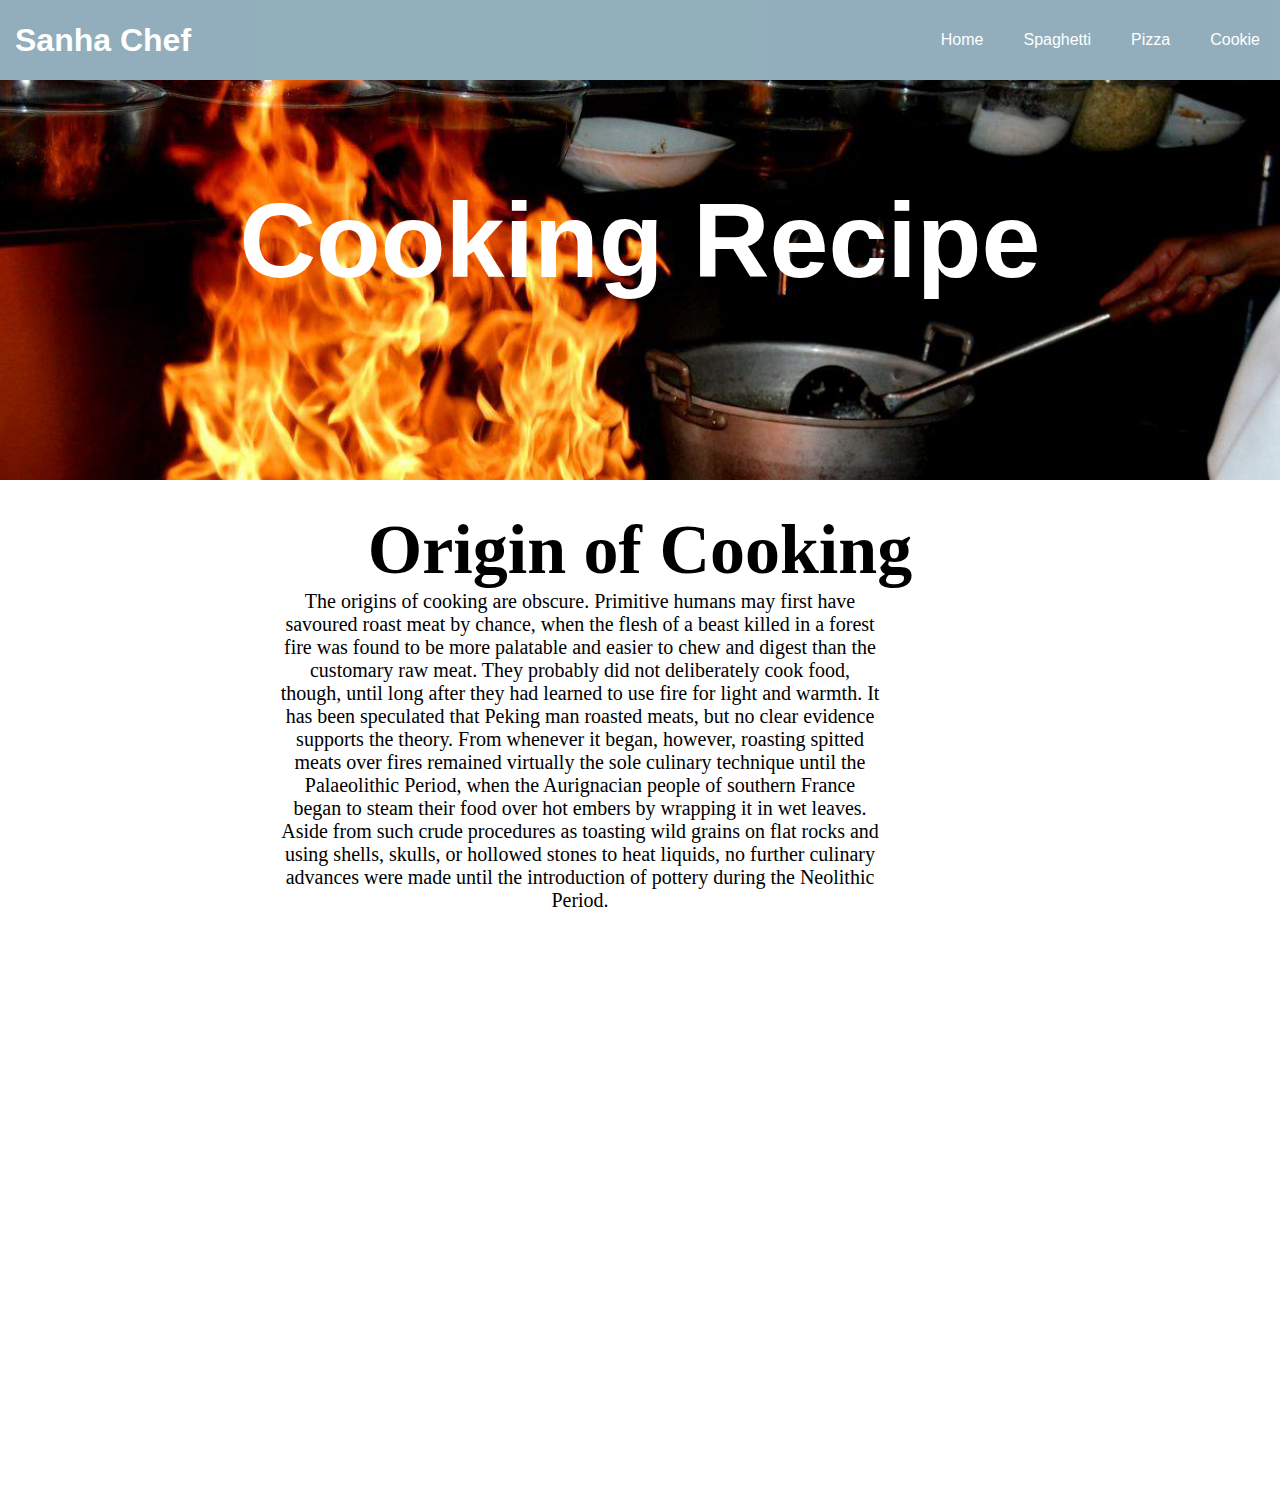
<file: index.html>
<!DOCTYPE HTML>

<html>
	<head>
		<title> SanHa Kim</title>
		<meta charset="utf-8" />
		<meta name="viewport" content="width =device-width, initial-scale=1"/>
		<link rel ="stylesheet" href ="assets/css/main.css" />
	</head>
	<body> 
	<div id ="mainDiv">


		<div id="navDiv">
			<ul>
				<h1>Sanha Chef</h1>
				<li><a href="Cookies.html">Cookie</a></li>
				<li><a href="Pizza.html">Pizza</a></li>
				<li><a href="Spaghetti.html">Spaghetti</a></li>
				<li><a href="index.html">Home</a></li>
			</ul>
		</div>
		<header id="header">
			<h1> Cooking Recipe</h1>

		</header>	
<!-- https://allthatcooking.com/history-of-cooking/-->
		<section id="firstpara">
			<h2>Origin of Cooking</h2>
			<p>The origins of cooking are obscure. Primitive humans may first have savoured roast meat by chance, when the flesh of a beast killed in a forest fire was found to be more palatable and easier to chew and digest than the customary raw meat. They probably did not deliberately cook food, though, until long after they had learned to use fire for light and warmth. It has been speculated that Peking man roasted meats, but no clear evidence supports the theory. From whenever it began, however, roasting spitted meats over fires remained virtually the sole culinary technique until the Palaeolithic Period, when the Aurignacian people of southern France began to steam their food over hot embers by wrapping it in wet leaves. Aside from such crude procedures as toasting wild grains on flat rocks and using shells, skulls, or hollowed stones to heat liquids, no further culinary advances were made until the introduction of pottery during the Neolithic Period.</p>
		</section>
	</div>


	</body>



</html>
</file>
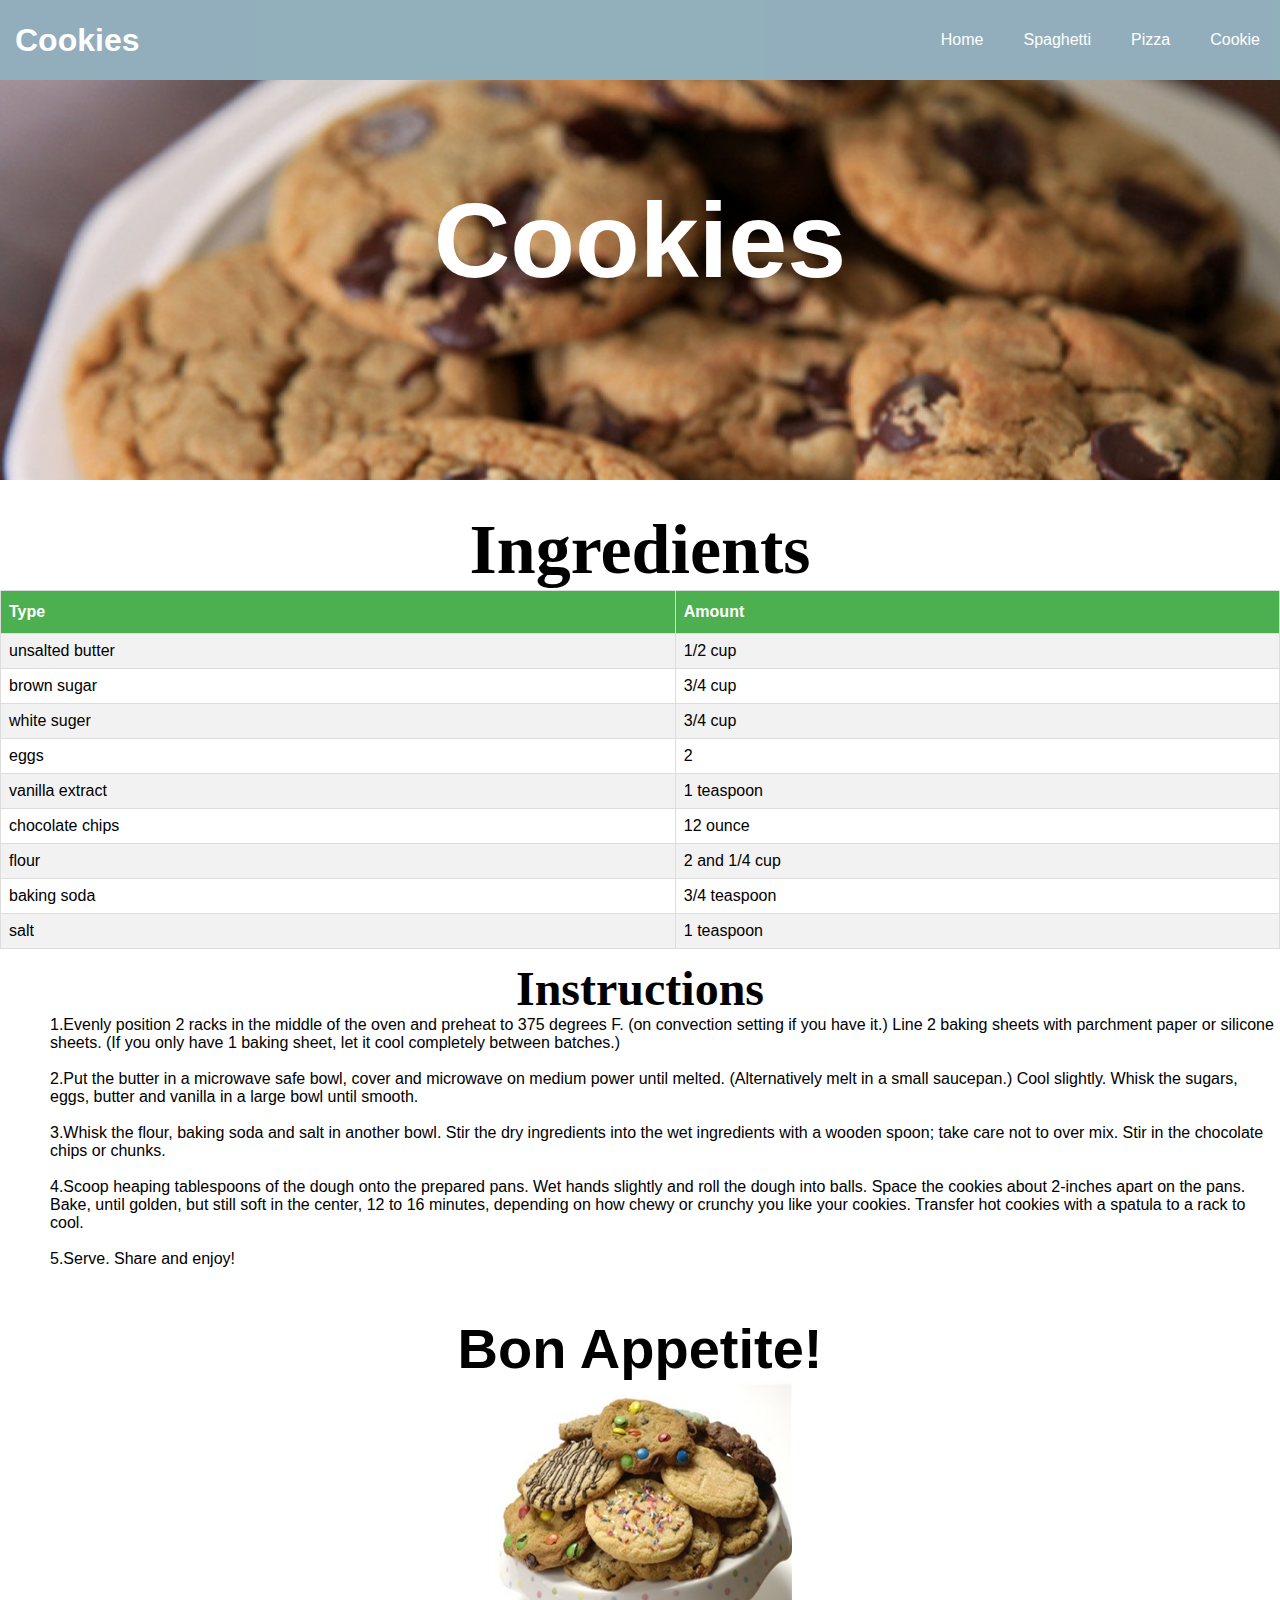
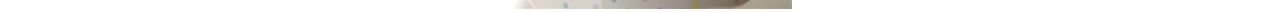
<file: Cookies.html>
<!DOCTYPE HTML>

<html>
	<head>
		<title> Cookies</title>
		<meta charset="utf-8" />
		<meta name="viewport" content="width =device-width, initial-scale=1"/>
		<link rel ="stylesheet" href ="assets/css/main.css" />
	</head>
	<body> 
	<div id ="mainDiv">


		<div id="navDiv">
			<ul>
				<h1>Cookies</h1>
				<li><a href="Cookies.html">Cookie</a></li>
				<li><a href="Pizza.html">Pizza</a></li>
				<li><a href="Spaghetti.html">Spaghetti</a></li>
				<li><a href="index.html">Home</a></li>
			</ul>
		</div>
		<header id="header4">
			<h1> Cookies</h1>

		</header>	

		<section id="secondpara">
			<h2>Ingredients</h2>
			<table id="ing">
			  <tr>
			    <th>Type</th>
			    <th>Amount</th>
			  </tr>
			  <tr>
			    <td>unsalted butter</td>
			    <td>1/2 cup</td>
			  </tr>
			  <tr>
			    <td>brown sugar</td>
			    <td>3/4 cup</td>
			  </tr>
			  <tr>
			    <td>white suger</td>
			    <td>3/4 cup</td>
			  </tr>
			  <tr>
			    <td>eggs</td>
			    <td>2</td>
			  </tr>
			  <tr>
			    <td>vanilla extract</td>
			    <td>1 teaspoon</td>
			  </tr>
			  <tr>
			    <td>chocolate chips</td>
			    <td>12 ounce</td>
			  </tr>
			  <tr>
			    <td>flour</td>
			    <td>2 and 1/4 cup</td>
			  </tr>
			  <tr>
			    <td>baking soda</td>
			    <td>3/4 teaspoon</td>
			  </tr>
			  <tr>
			    <td>salt</td>
			    <td>1 teaspoon</td>
			  </tr>
			</table>

		</section>

	<section id= "fourthpara">
		<h1>Instructions</h1>
<!--http://www.foodnetwork.com/recipes/food-network-kitchens/chocolate-chip-cookies-recipe4.html-->
		<p>1.Evenly position 2 racks in the middle of the oven and preheat to 375 degrees F. (on convection setting if you have it.) Line 2 baking sheets with parchment paper or silicone sheets. (If you only have 1 baking sheet, let it cool completely between batches.)</p>
		<p>&nbsp;</p>
		<p>2.Put the butter in a microwave safe bowl, cover and microwave on medium power until melted. (Alternatively melt in a small saucepan.) Cool slightly. Whisk the sugars, eggs, butter and vanilla in a large bowl until smooth.</p>
		<p>&nbsp;</p>
		<p>3.Whisk the flour, baking soda and salt in another bowl. Stir the dry ingredients into the wet ingredients with a wooden spoon; take care not to over mix. Stir in the chocolate chips or chunks.</p>
		<p>&nbsp;</p>
		<p>4.Scoop heaping tablespoons of the dough onto the prepared pans. Wet hands slightly and roll the dough into balls. Space the cookies about 2-inches apart on the pans. Bake, until golden, but still soft in the center, 12 to 16 minutes, depending on how chewy or crunchy you like your cookies. Transfer hot cookies with a spatula to a rack to cool.</p>
		<p>&nbsp;</p>
		<p>5.Serve. Share and enjoy!<p>
		<p>&nbsp;</p>
	</section>
	<section id="img" >
		<h1>Bon Appetite!</h1>
		<img src="images/ck.jpg" style= "width:304px; height:228px;">


	</section>

	</div>


	</body>



</html>
</file>
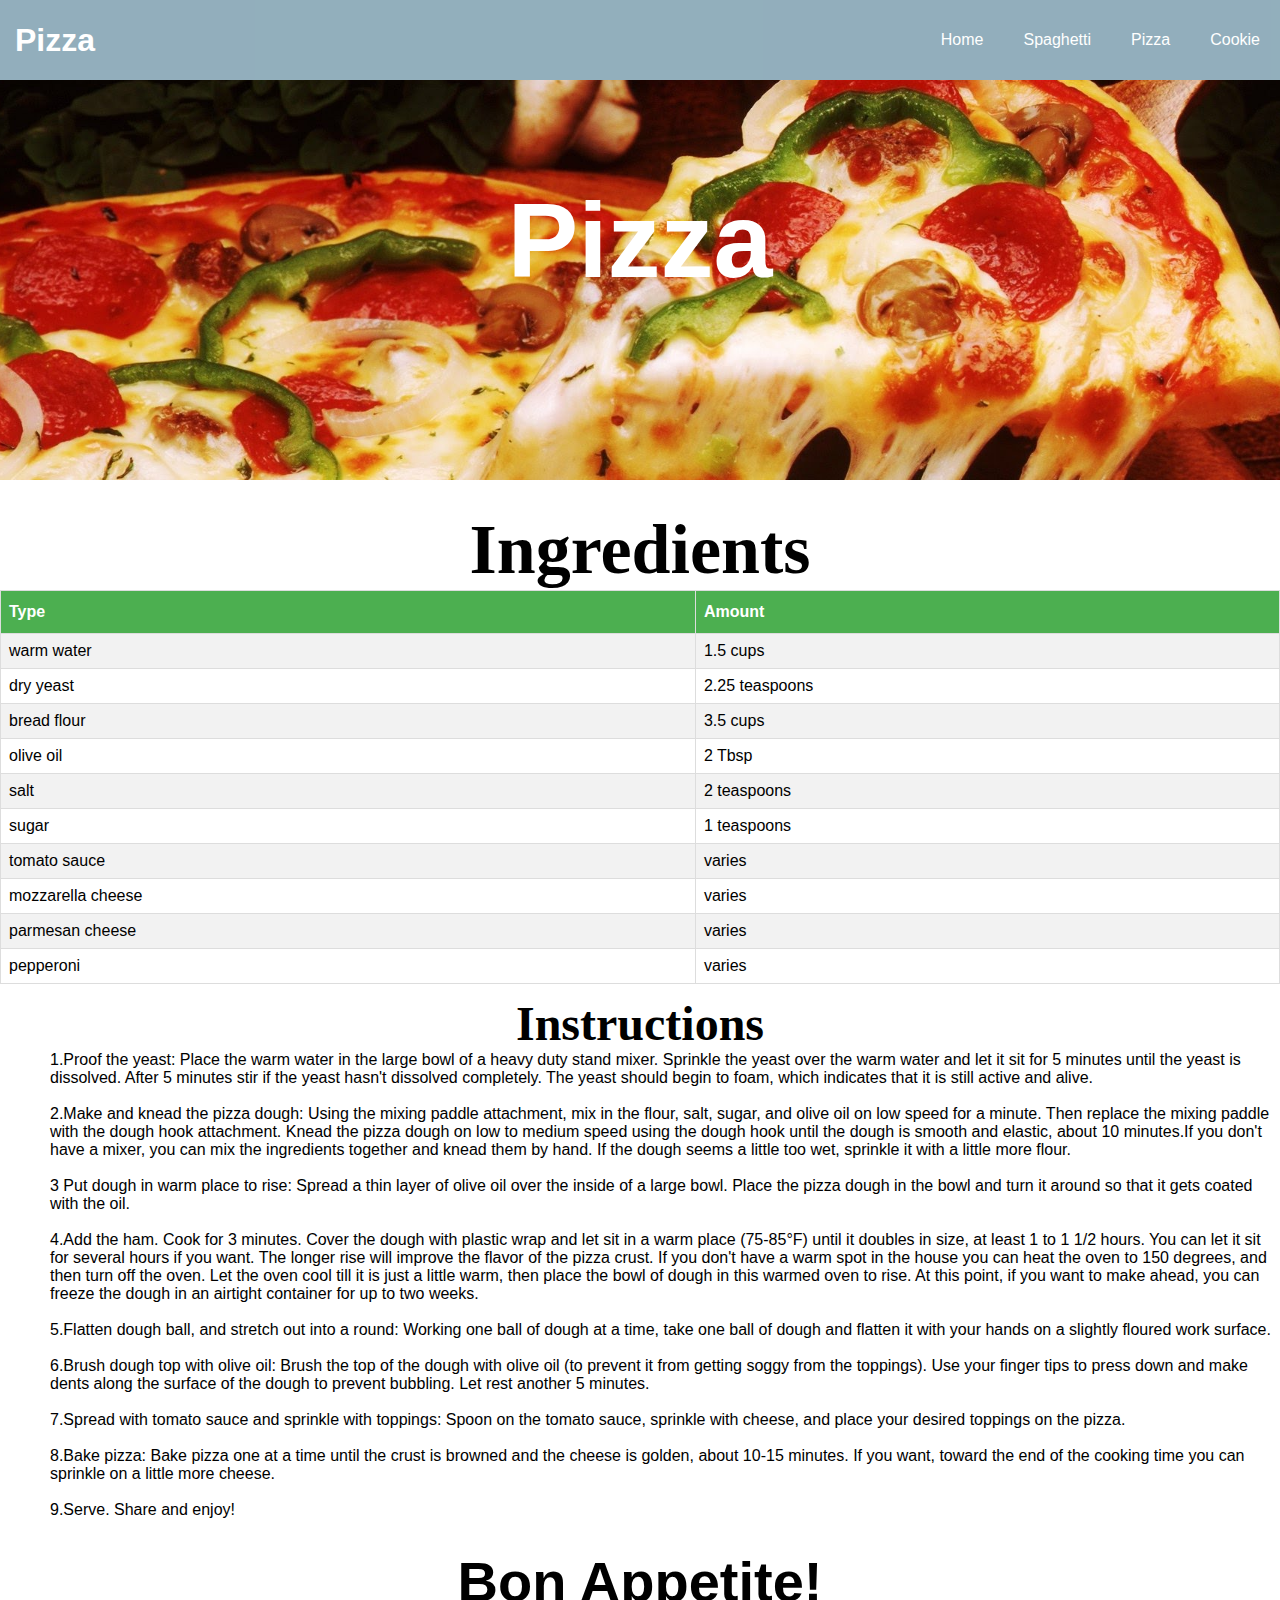
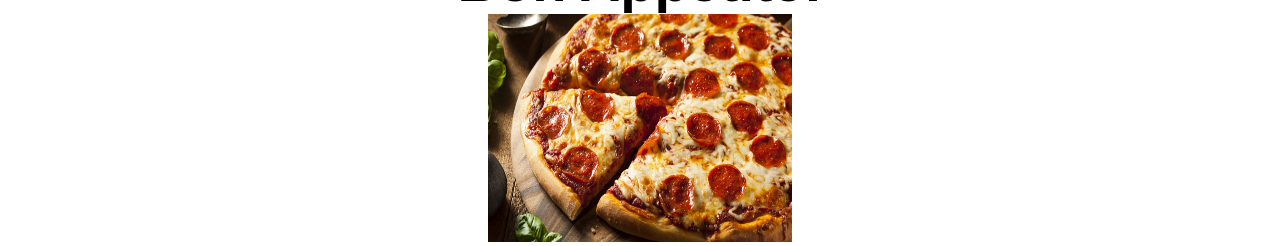
<file: Pizza.html>
<!DOCTYPE HTML>
<!--http://www.simplyrecipes.com/recipes/homemade_pizza/-->
<html>
	<head>
		<title> Pizza</title>
		<meta charset="utf-8" />
		<meta name="viewport" content="width =device-width, initial-scale=1"/>
		<link rel ="stylesheet" href ="assets/css/main.css" />
	</head>
	<body> 
	<div id ="mainDiv">


		<div id="navDiv">
			<ul>
				<h1>Pizza</h1>
				<li><a href="Cookies.html">Cookie</a></li>
				<li><a href="Pizza.html">Pizza</a></li>
				<li><a href="Spaghetti.html">Spaghetti</a></li>
				<li><a href="index.html">Home</a></li>
			</ul>
		</div>
		<header id="header3">
			<h1> Pizza</h1>

		</header>	

		<section id="secondpara">
			<h2>Ingredients</h2>
			<table id="ing">
			  <tr>
			    <th>Type</th>
			    <th>Amount</th>
			  </tr>
			  <tr>
			    <td>warm water</td>
			    <td>1.5 cups</td>
			  </tr>
			  <tr>
			    <td>dry yeast</td>
			    <td>2.25 teaspoons</td>
			  </tr>
			  <tr>
			    <td>bread flour</td>
			    <td>3.5 cups</td>
			  </tr>
			  <tr>
			    <td>olive oil</td>
			    <td>2 Tbsp</td>
			  </tr>
			  <tr>
			    <td>salt</td>
			    <td>2 teaspoons</td>
			  </tr>
			  <tr>
			    <td>sugar</td>
			    <td>1 teaspoons</td>
			  </tr>
			  <tr>
			    <td>tomato sauce</td>
			    <td>varies</td>
			  </tr>
			  <tr>
			    <td>mozzarella cheese</td>
			    <td>varies</td>
			  </tr>
			  <tr>
			    <td>parmesan cheese</td>
			    <td>varies</td>
			  </tr>
			  <tr>
			    <td>pepperoni</td>
			    <td>varies</td>
			  </tr>
			</table>

		</section>

	<section id= "thirdpara2">
		<h1>Instructions</h1>
		
		<p>1.Proof the yeast: Place the warm water in the large bowl of a heavy duty stand mixer. Sprinkle the yeast over the warm water and let it sit for 5 minutes until the yeast is dissolved. After 5 minutes stir if the yeast hasn't dissolved completely. The yeast should begin to foam, which indicates that it is still active and alive.</p>
		<p>&nbsp;</p>
		<p>2.Make and knead the pizza dough: Using the mixing paddle attachment, mix in the flour, salt, sugar, and olive oil on low speed for a minute. Then replace the mixing paddle with the dough hook attachment.
		Knead the pizza dough on low to medium speed using the dough hook until the dough is smooth and elastic, about 10 minutes.If you don't have a mixer, you can mix the ingredients together and knead them by hand.
		If the dough seems a little too wet, sprinkle it with a little more flour.</p>
		<p>&nbsp;</p>
		<p>3 Put dough in warm place to rise: Spread a thin layer of olive oil over the inside of a large bowl. Place the pizza dough in the bowl and turn it around so that it gets coated with the oil.</p>
		<p>&nbsp;</p>
		<p>4.Add the ham. Cook for 3 minutes. Cover the dough with plastic wrap and let sit in a warm place (75-85°F) until it doubles in size, at least 1 to 1 1/2 hours.
		You can let it sit for several hours if you want. The longer rise will improve the flavor of the pizza crust.
		If you don't have a warm spot in the house you can heat the oven to 150 degrees, and then turn off the oven. Let the oven cool till it is just a little warm, then place the bowl of dough in this warmed oven to rise.
		At this point, if you want to make ahead, you can freeze the dough in an airtight container for up to two weeks.</p>
		<p>&nbsp;</p>
		<p>5.Flatten dough ball, and stretch out into a round: Working one ball of dough at a time, take one ball of dough and flatten it with your hands on a slightly floured work surface.</p>
		<p>&nbsp;</p>
		<p>6.Brush dough top with olive oil: Brush the top of the dough with olive oil (to prevent it from getting soggy from the toppings). Use your finger tips to press down and make dents along the surface of the dough to prevent bubbling. Let rest another 5 minutes.</p>
		<p>&nbsp;</p>
		<p>7.Spread with tomato sauce and sprinkle with toppings: Spoon on the tomato sauce, sprinkle with cheese, and place your desired toppings on the pizza.</p>
		<p>&nbsp;</p>
		<p>8.Bake pizza: Bake pizza one at a time until the crust is browned and the cheese is golden, about 10-15 minutes. If you want, toward the end of the cooking time you can sprinkle on a little more cheese.</p>
		<p>&nbsp;</p>
		<p>9.Serve. Share and enjoy!<p>
	</section>
	<section id="img" >
		<h1>Bon Appetite!</h1>
		<img src="images/pz.jpg" style= "width:304px; height:228px;">


	</section>

	</div>


	</body>



</html>
</file>
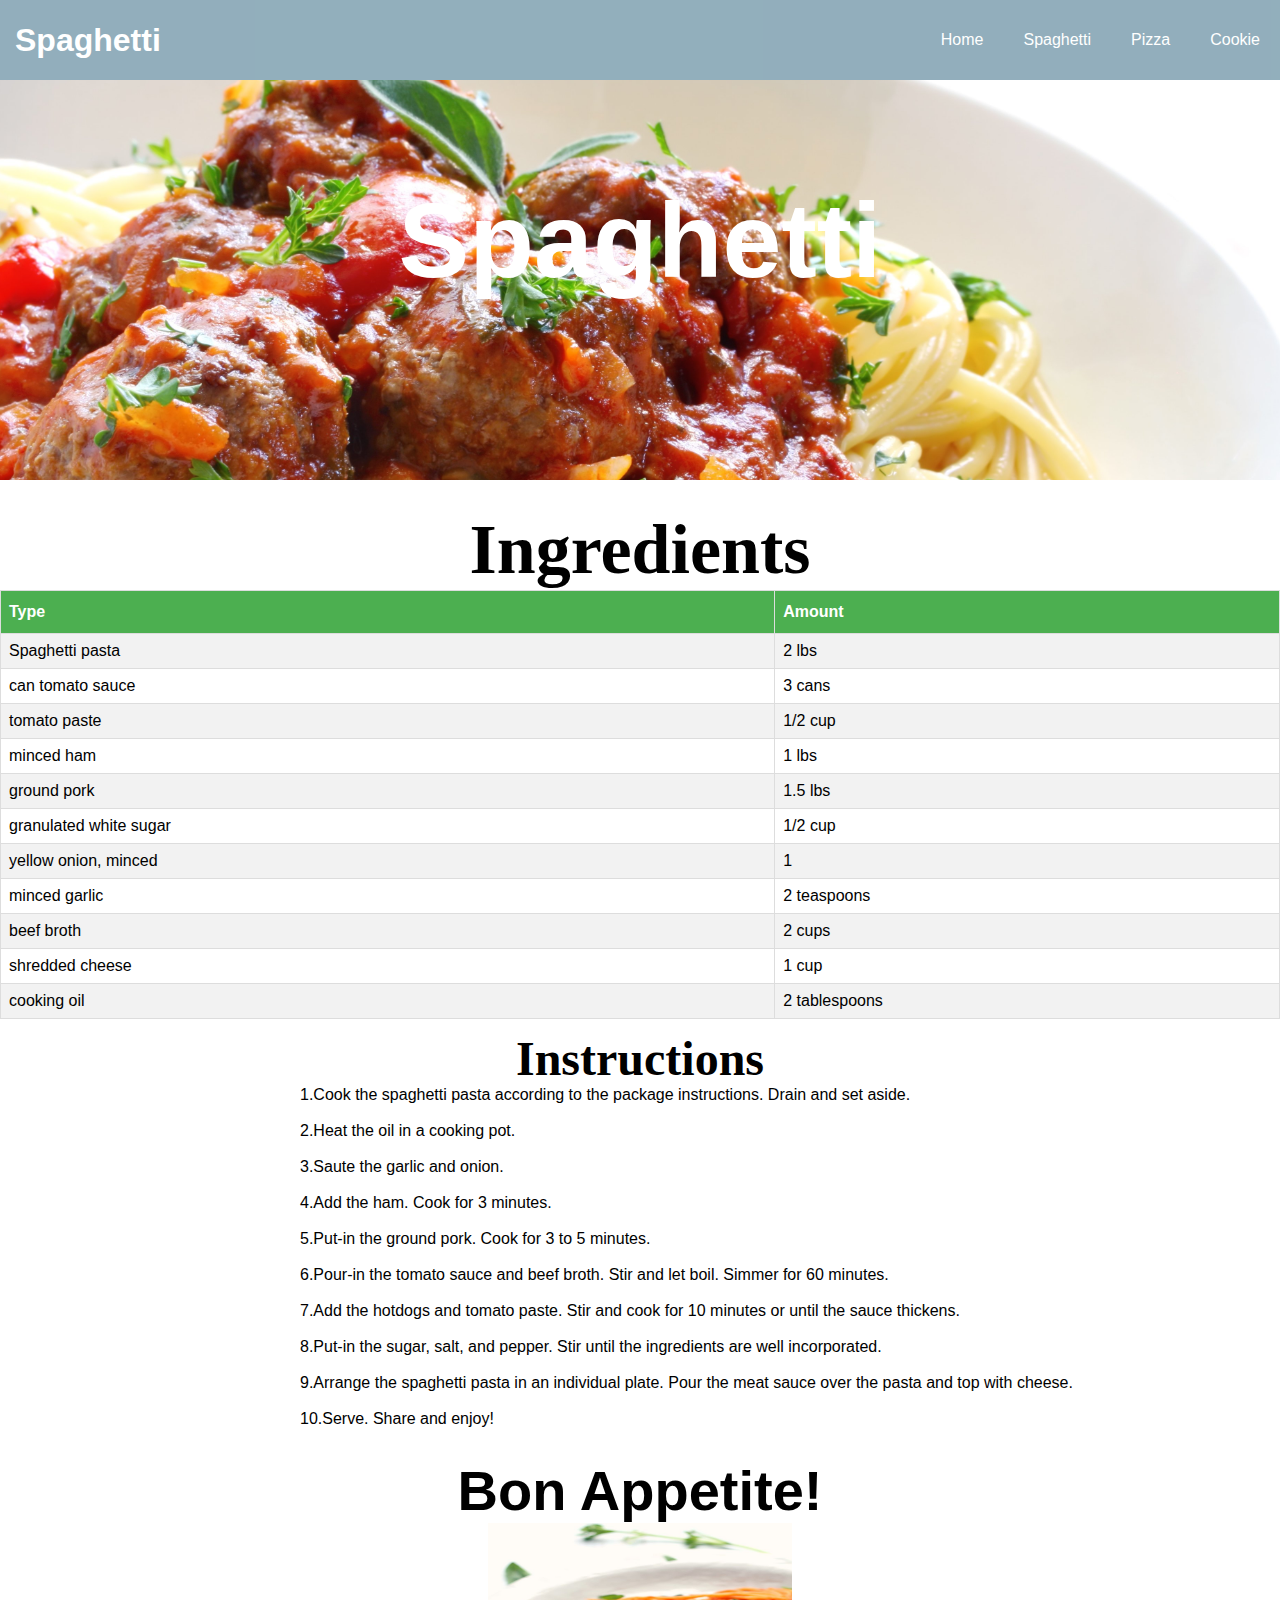
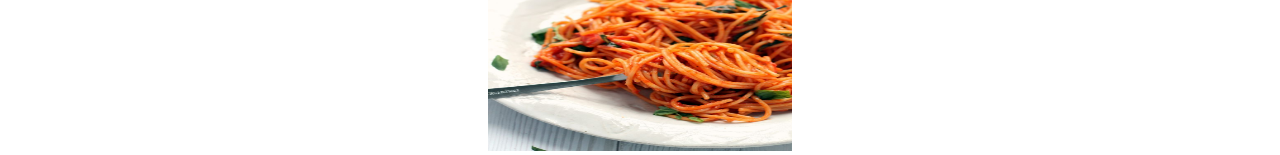
<file: Spaghetti.html>
<!DOCTYPE HTML>

<html>
	<head>
		<title> Spaghetti</title>
		<meta charset="utf-8" />
		<meta name="viewport" content="width =device-width, initial-scale=1"/>
		<link rel ="stylesheet" href ="assets/css/main.css" />
	</head>
	<body> 
	<div id ="mainDiv">


		<div id="navDiv">
			<ul>
				<h1>Spaghetti</h1>
				<li><a href="Cookies.html">Cookie</a></li>
				<li><a href="Pizza.html">Pizza</a></li>
				<li><a href="Spaghetti.html">Spaghetti</a></li>
				<li><a href="index.html">Home</a></li>
			</ul>
		</div>
		<header id="header2">
			<h1> Spaghetti</h1>

		</header>	

		<section id="secondpara">
			<h2>Ingredients</h2>
			<table id="ing">
			  <tr>
			    <th>Type</th>
			    <th>Amount</th>
			  </tr>
			  <tr>
			    <td>Spaghetti pasta</td>
			    <td>2 lbs</td>
			  </tr>
			  <tr>
			    <td>can tomato sauce</td>
			    <td>3 cans</td>
			  </tr>
			  <tr>
			    <td>tomato paste</td>
			    <td>1/2 cup</td>
			  </tr>
			  <tr>
			    <td>minced ham</td>
			    <td>1 lbs</td>
			  </tr>
			  <tr>
			    <td>ground pork</td>
			    <td>1.5 lbs</td>
			  </tr>
			  <tr>
			    <td>granulated white sugar</td>
			    <td>1/2 cup</td>
			  </tr>
			  <tr>
			    <td>yellow onion, minced</td>
			    <td>1</td>
			  </tr>
			  <tr>
			    <td>minced garlic</td>
			    <td>2 teaspoons</td>
			  </tr>
			  <tr>
			    <td>beef broth</td>
			    <td>2 cups</td>
			  </tr>
			  <tr>
			    <td>shredded cheese</td>
			    <td>1 cup</td>
			  </tr>
			  <tr>
			    <td>cooking oil</td>
			    <td>2 tablespoons</td>
			  </tr>
			</table>

		</section>

	<section id= "thirdpara">
		<h1>Instructions</h1>
		
		<p>1.Cook the spaghetti pasta according to the package instructions. Drain and set aside.</p>
		<p>&nbsp;</p>
		<p>2.Heat the oil in a cooking pot.</p>
		<p>&nbsp;</p>
		<p>3.Saute the garlic and onion.</p>
		<p>&nbsp;</p>
		<p>4.Add the ham. Cook for 3 minutes.</p>
		<p>&nbsp;</p>
		<p>5.Put-in the ground pork. Cook for 3 to 5 minutes.</p>
		<p>&nbsp;</p>
		<p>6.Pour-in the tomato sauce and beef broth. Stir and let boil. Simmer for 60 minutes.</p>
		<p>&nbsp;</p>
		<p>7.Add the hotdogs and tomato paste. Stir and cook for 10 minutes or until the sauce thickens.</p>
		<p>&nbsp;</p>
		<p>8.Put-in the sugar, salt, and pepper. Stir until the ingredients are well incorporated.</p>
		<p>&nbsp;</p>
		<p>9.Arrange the spaghetti pasta in an individual plate. Pour the meat sauce over the pasta and top with cheese.</p>
		<p>&nbsp;</p>
		<p>10.Serve. Share and enjoy!<p>
	</section>
	<section id="img" >
		<h1>Bon Appetite!</h1>
		<img src="images/sp.jpg" style= "width:304px; height:228px;">


	</section>

	</div>


	</body>



</html>
</file>
<file: assets/css/main.css>
@charset "utf-8";

body{
/*	background-color:#000000;*/
	font-family:arial,sans-serif;
}
*{
	padding:0px;
	margin:0px;
}
/* Help from https://www.youtube.com/watch?v=9Bmcb_g0s6s
https://www.youtube.com/watch?v=soNObkJJJOc
*/
#mainDiv {
	width: 100%;
	height:1500px;
	background-color: white;
}
#navDiv {
	opacity:0.7;
	filter: (opacity=70);

}
#navDiv>ul {
	width: 100%;
	height:80px;
	background:#648DA0;
	line-height:80px;
	color:white;
	margin-right:15px;
}

#navDiv ul a {
	text-decoration:none;
	color:white; 
	padding:20px;
}
#navDiv> ul li  {
	list-style-type: none;
	display:inline-block;
	float:right;

	}

#navDiv> ul li :hover{
	background: #8FB0BF;
	transition:all 0.40s;
}


#navDiv h1 {
	width: 300px;
	float:left;
	cursor:pointer;
	margin-left:15px;

}
#header h1 {
	padding-top: 100px;
	text-align: center;
	float:none;
	color: white;
	font-size: 106px;
}
#header2 h1 {
	padding-top: 100px;
	text-align: center;
	float:none;
	color: white;
	font-size: 106px;
}
#header3 h1 {
	padding-top: 100px;
	text-align: center;
	float:none;
	color: white;
	font-size: 106px;
}
#header4 h1 {
	padding-top: 100px;
	text-align: center;
	float:none;
	color: white;
	font-size: 106px;
}

#header{
	height:400px;
	background-image:url('../../images/1.jpg');
	background-size: cover;	
	background-position: center;
	background-attachment: fixed;
}


#header2{
	height:400px;
	background-image:url('../../images/spaghetti.jpg');
	background-size: cover;	
	background-position: center;
	background-attachment: fixed;
}
#header3{
	height:400px;
	background-image:url('../../images/Pizza.jpg');
	background-size: cover;	
	background-position: center;
	background-attachment: fixed;
}
#header4{
	height:400px;
	background-image:url('../../images/Cookies.jpg');
	background-size: cover;	
	background-position: center;
	background-attachment: fixed;
}
#firstpara h2{
	padding-top:30px;
	text-align:center;
	font-family: "Brush Script MT", cursive;
	font-size: 70px;
	font-style: normal;

}

#firstpara p{
	text-align: center;
	padding-left: 280px;
	width:600px;
	font-family: Papyrus, fantasy;
	font-size: 20px;
	font-style: normal;
}

#secondpara h2 {
	padding-top:30px;
	text-align:center;
	font-family: Papyrus, fantasy; 
	font-size: 70px;
	font-style: normal;	
}

/*http://www.w3schools.com/css/tryit.asp?filename=trycss_table_fancy*/
#ing {
    font-family: "Trebuchet MS", Arial, Helvetica, sans-serif;
    border-collapse: collapse;
    width: 100%;
}

#ing td, #ing th {
    border: 1px solid #ddd;
    padding: 8px;
}
#ing tr:nth-child(even){background-color: #f2f2f2;}

#ing tr:hover {background-color: #ddd;}

#ing th {
    padding-top: 12px;
    padding-bottom: 12px;
    text-align: left;
    background-color: #4CAF50;
    color: white;
}

#thirdpara> p{
	padding-left: 300px;
}
#thirdpara> h1 {
	text-align: center;
	padding-top: 12px;

	font-family: Copperplate, "Copperplate Gothic Light", fantasy;
	font-size: 48px;
	font-style: normal;
	font-variant: normal;
}
#thirdpara2> h1 {
	text-align: center;
	padding-top: 12px;

	font-family: Copperplate, "Copperplate Gothic Light", fantasy;
	font-size: 48px;
	font-style: normal;
	font-variant: normal;
}

#thirdpara2> p{
	padding-left: 50px;
}

#fourthpara >h1 {
	text-align: center;
	padding-top: 12px;

	font-family: Copperplate, "Copperplate Gothic Light", fantasy;
	font-size: 48px;
	font-style: normal;
	font-variant: normal;	
}
#fourthpara>p {
	padding-left: 50px;

}
#img h1{
	padding-top: 30px;
	text-align: center;
	float:none;
	color: black;
	font-size: 56px;

}

#img {
text-align: center;
}
</file>
